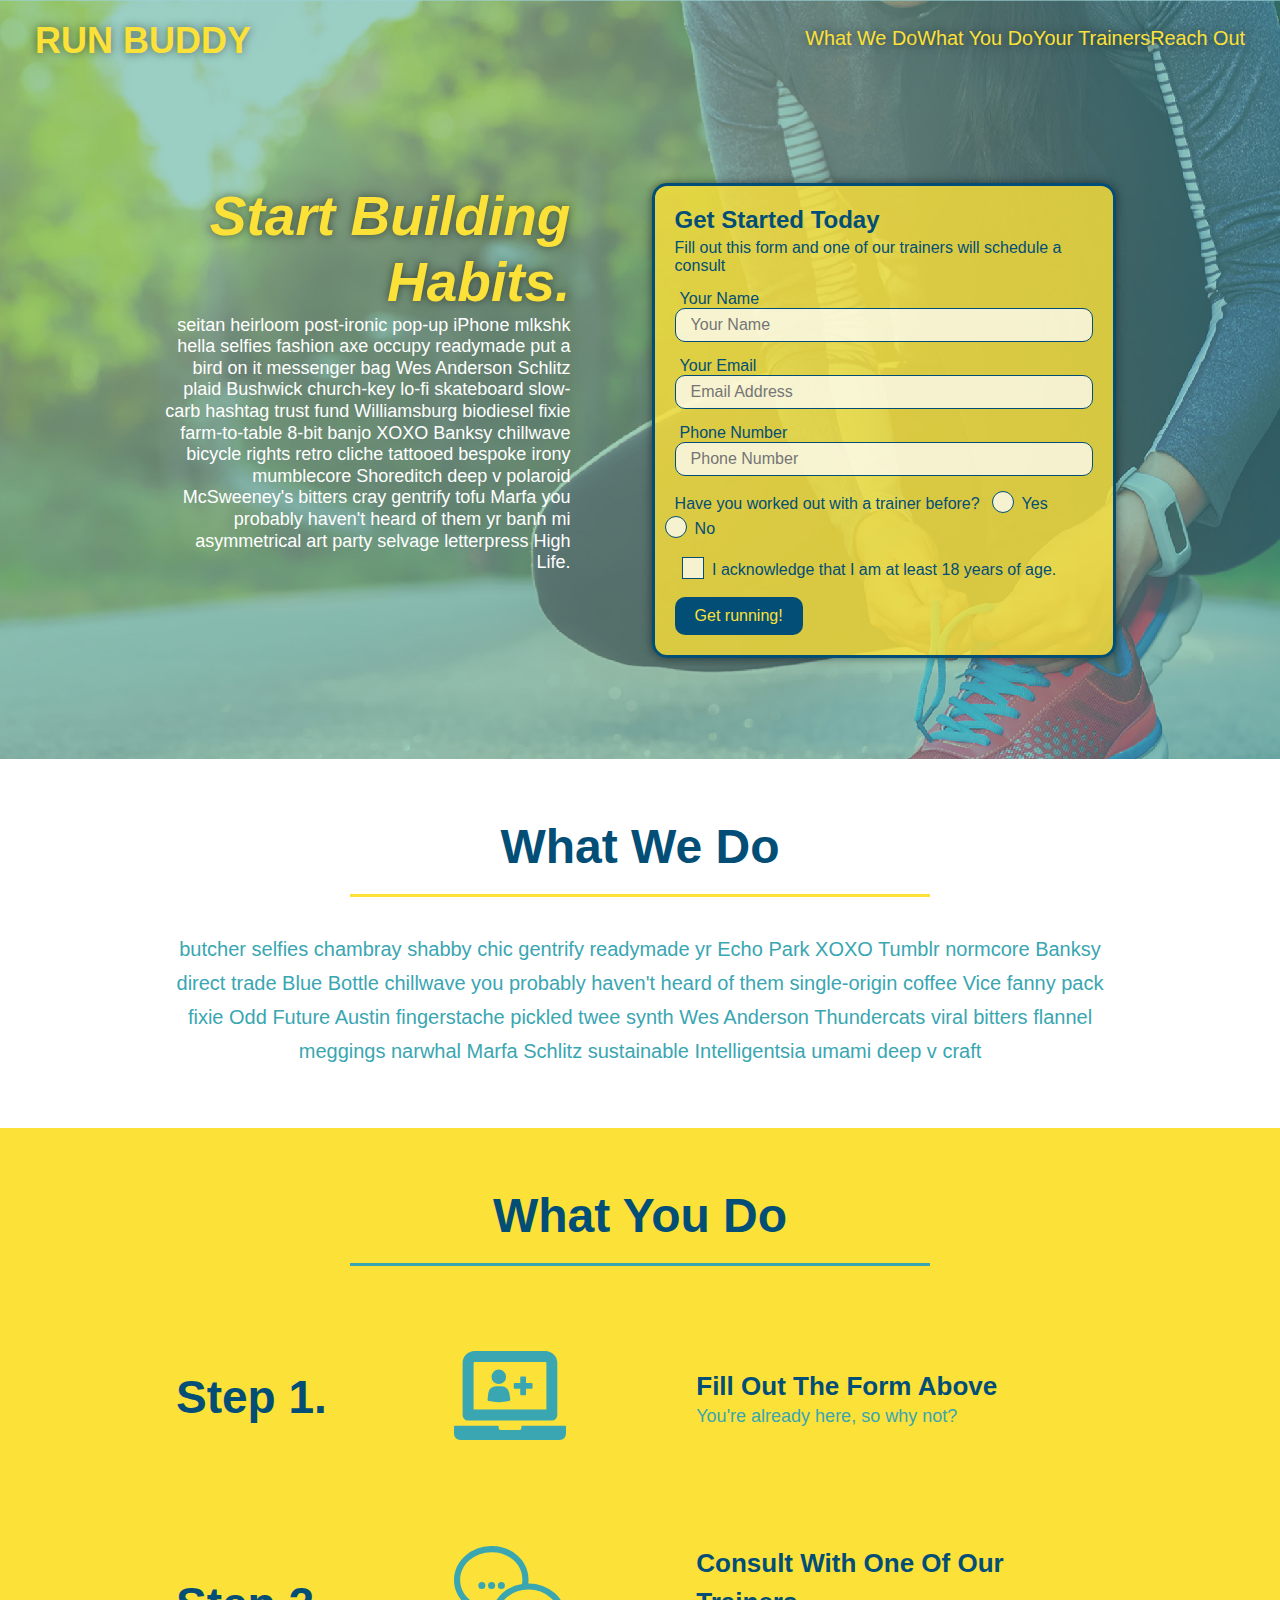
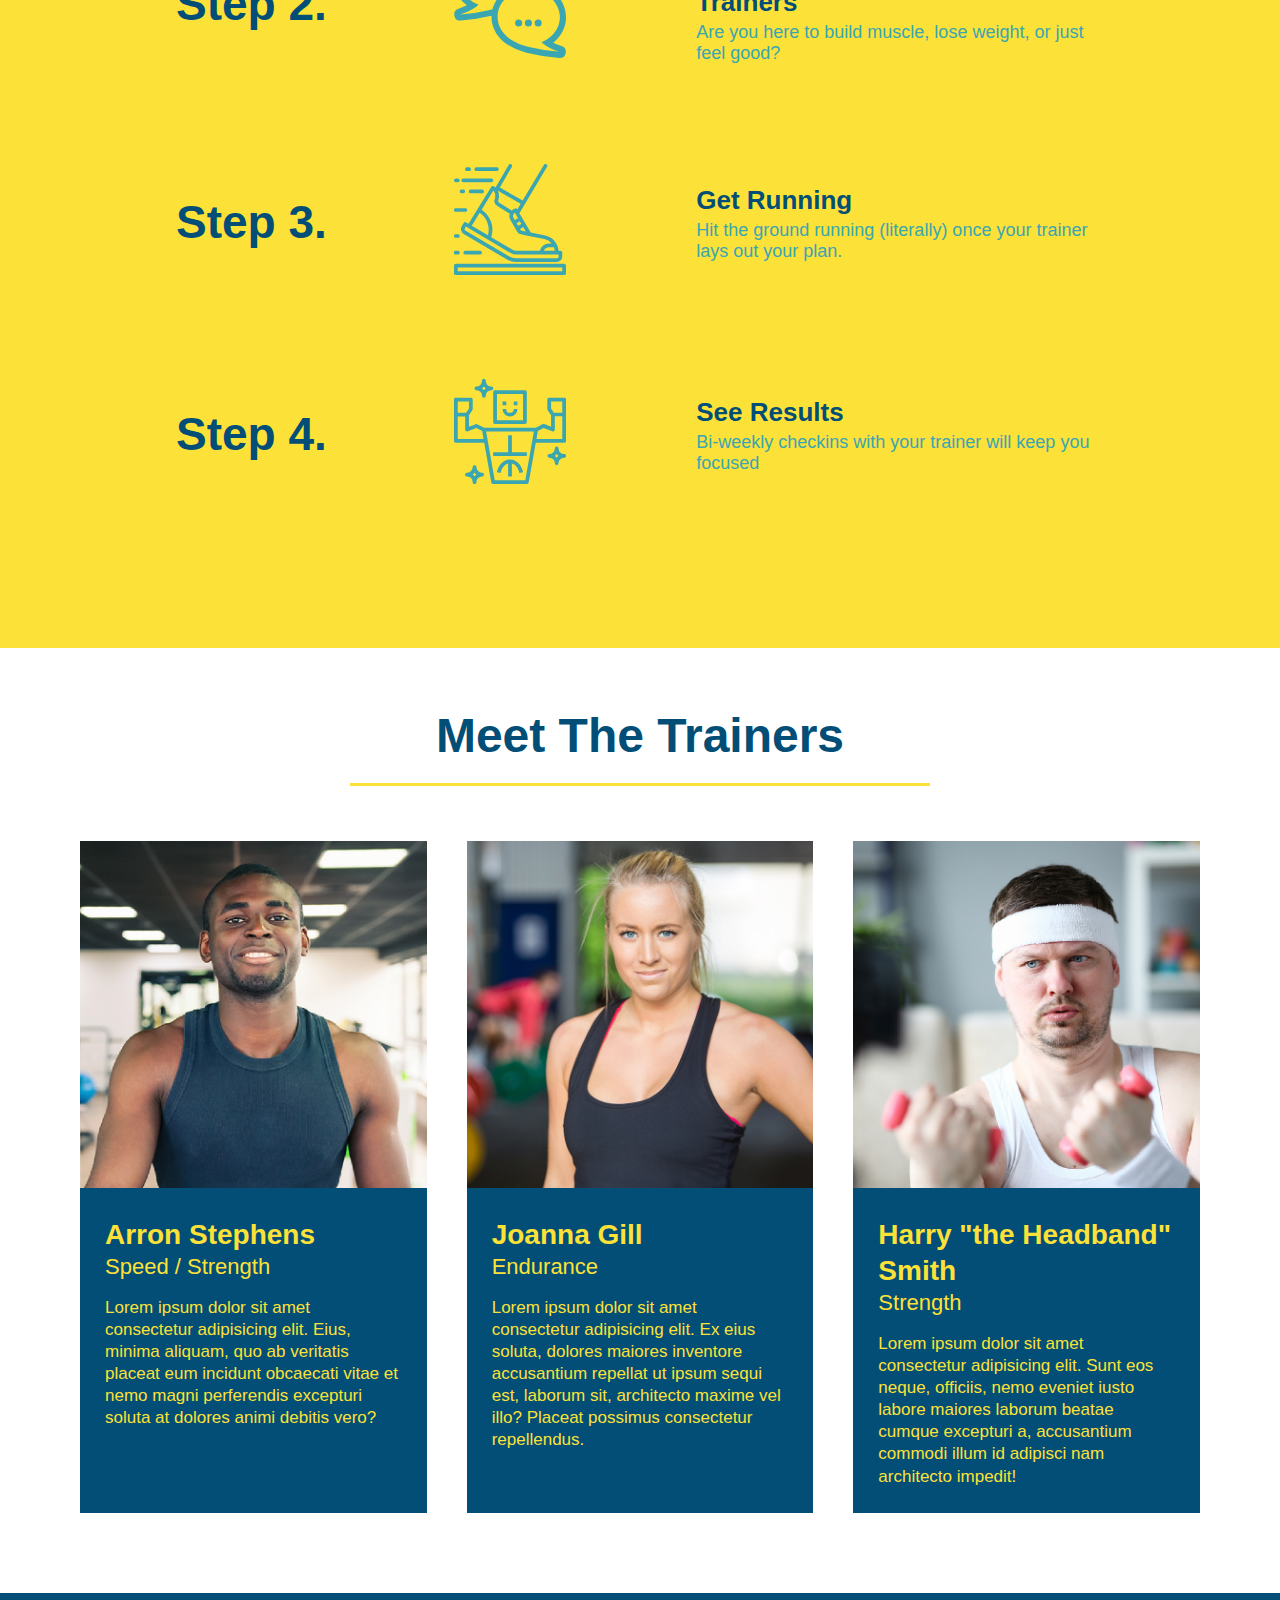
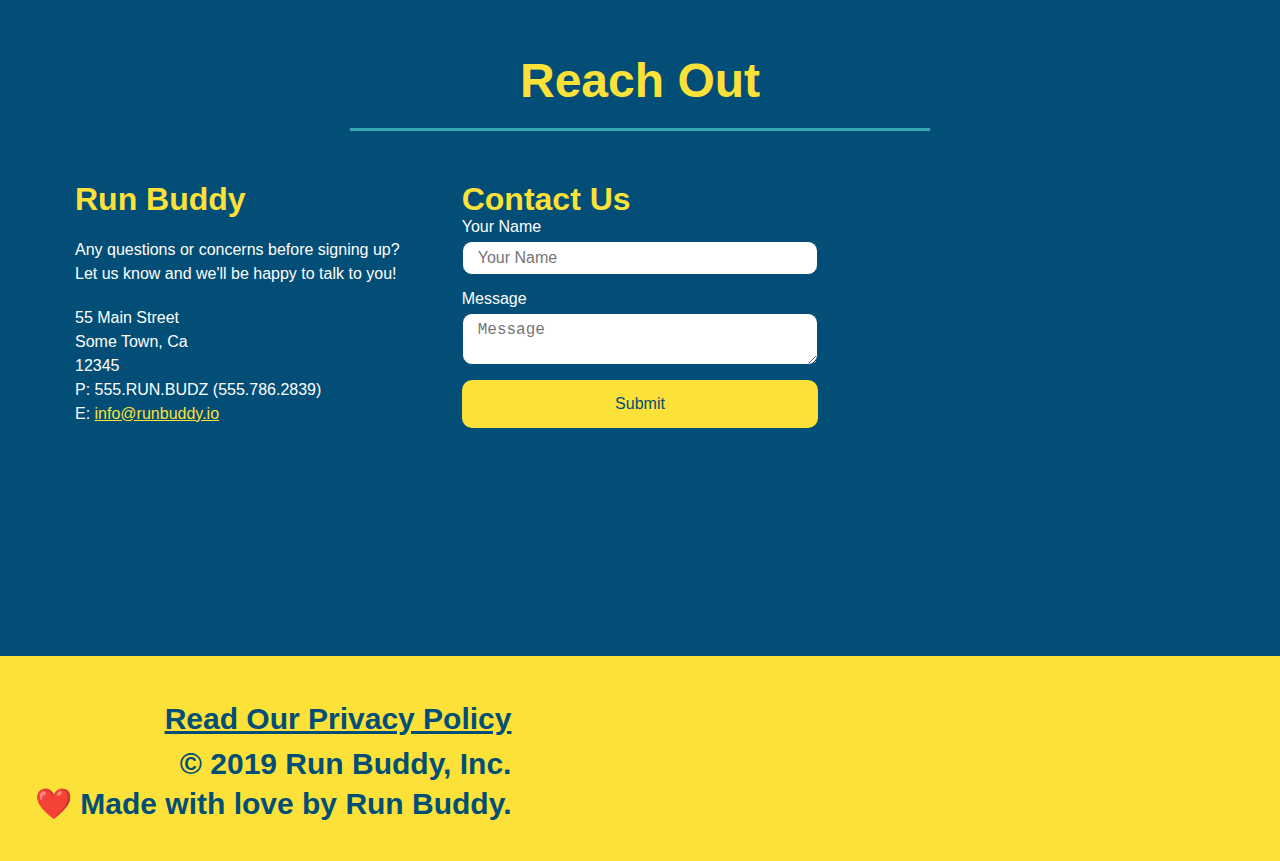
<file: index.html>
<!DOCTYPE html>
<html lang="en">
<head>
    <meta charset="UTF-8" />
    <meta name="viewport" content="width=device-width, initial-scale=1.0" />
    <link rel="stylesheet" href="./assets/css/style.css" />
    <title>Run Buddy</title>
</head>
<body>
    <!-- navigation -->
    <header>
        <h1>
            <a href="/">RUN BUDDY</a>
        </h1>
        <nav>
            <ul>
              <li>
                <a href="#what-we-do">What We Do</a>
              </li>
              <li>
                <a href="#what-you-do">What You Do</a>
              </li>
              <li>
                <a href="#your-trainers">Your Trainers</a>
              </li>
              <li>
                <a href="#reach-out">Reach Out</a>
              </li>
            </ul>
          </nav>
    </header>
<!-- end navigation -->

    <!-- hero/jumbotron -->
    <section class="hero">
        <div class="hero-cta">
            <h2>Start Building Habits.</h2>
            <p>
                seitan heirloom post-ironic pop-up iPhone mlkshk hella selfies fashion axe occupy readymade put a bird on it
                messenger bag Wes Anderson Schlitz plaid Bushwick church-key lo-fi skateboard slow-carb hashtag trust fund
                Williamsburg biodiesel fixie farm-to-table 8-bit banjo XOXO Banksy chillwave bicycle rights retro cliche
                tattooed bespoke irony mumblecore Shoreditch deep v polaroid McSweeney's bitters cray gentrify tofu Marfa you
                probably haven't heard of them yr banh mi asymmetrical art party selvage letterpress High Life.
            </p>
        </div>
        
            <div class="hero-form">
                <h3>Get Started Today</h3>
                <p>Fill out this form and one of our trainers will schedule a consult</p>
                <form>
                    <label for="name">Your Name</label>
                    <input type="text" placeholder="Your Name" id="name" name="name" class="form-input" />
                    <label for="email">Your Email</label>
                    <input type="email" placeholder="Email Address" id="email" name="email" class="form-input" />
                    <label for="phone">Phone Number</label>
                    <input type="tel" placeholder="Phone Number" name="phone" id="phone" class="form-input" />
                    <p>
                      Have you worked out with a trainer before?
                      <span class="radio-wrapper">
                        <input type="radio" name="trainer-confirm" id="trainer-yes" />
                        <label for="trainer-yes">Yes</label>
                      </span>
                      <span class="radio-wrapper">
                        <input type="radio" name="trainer-confirm" id="trainer-no" />
                        <label for="trainer-no">No</label>
                      </span>
                    </p>
                    <p>
                      <span class="checkbox-wrapper">
                        <input type="checkbox" name="checkpoint1" id="checkbox" />
                        <label for="checkbox">I acknowledge that I am at least 18 years of age.</label>
                      </span>
                    </p>
                <button type="submit">
                    Get running!
                </button>
                </form>
        </div>
    </section>
    <!-- end header-->

    <!-- "what we do" start - section-->
    <section id="what-we-do" class="intro">
        <div class="flex-row">
            <h2 class="section-title primary-border">
            What We Do
        </h2>
      </div>
      <div class="flex-row">
        <p>
          butcher selfies chambray shabby chic gentrify readymade yr Echo Park XOXO Tumblr normcore Banksy direct trade  Blue Bottle chillwave you probably haven't heard of them single-origin coffee Vice fanny pack fixie Odd Future Austin fingerstache pickled twee synth Wes Anderson Thundercats viral bitters flannel meggings narwhal Marfa Schlitz sustainable Intelligentsia umami deep v craft
        </p>
      </div>
    </section>
    <!-- end "what we do" -->

    <!-- "what you do" start- section -->
    <section id="what-you-do" class="steps">
        <div class="flex-row">
          <h2 class="section-title secondary-border">
            What You Do
          </h2> 
        </div>
        <div class="step">
          <h3>Step 1.</h3>
          <div class="step-info">
            <div class="step-img">
              <img src="./assets/images/step-1.svg" alt="" />
            </div>
            <div class="step-text">
              <h4>Fill Out The Form Above</h4>
              <p>You're already here, so why not?</p>
            </div>
          </div>
        </div>
        <div class="step">
          <h3>Step 2.</h3>
          <div class="step-info">
            <div class="step-img">
              <img src="./assets/images/step-2.svg" alt="" />
            </div>
            <div class="step-text">
              <h4>Consult With One Of Our Trainers</h4>
              <p>Are you here to build muscle, lose weight, or just feel good?</p>
            </div>
          </div>
        </div>
        <div class="step">
          <h3>Step 3.</h3>
          <div class="step-info">
            <div class="step-img">
              <img src="./assets/images/step-3.svg" alt="" />
            </div>
            <div class="step-text">
              <h4>Get Running</h4>
              <p>Hit the ground running (literally) once your trainer lays out your plan.</p>
            </div>
          </div>
        </div>
        <div class="step">
          <h3>Step 4.</h3>
          <div class="step-info">
            <div class="step-img">
              <img src="./assets/images/step-4.svg" alt="" />
            </div>
            <div class="step-text">
              <h4>See Results</h4>
              <p>Bi-weekly checkins with your trainer will keep you focused</p>
            </div>
          </div>
        </div>
      </section>
    <!-- "what you do" end-->

    <!-- "meet the trainers" start -->
    <section id="your-trainers">
        <div class="flex-row">
            <h2 class="section-title primary-border">
                Meet The Trainers
            </h2>
        </div>

        <div class="trainers">
            <article class="trainer">
                <img src="./assets/images/trainer-1.jpg" alt="Arron Stephens in his workout clothes, ready to pump iron" />
                <div class="trainer-bio">
                    <h3 class="trainer-name">Arron Stephens</h3>
                    <h4 class="trainer-role">Speed / Strength</h4>
                    <p>
                        Lorem ipsum dolor sit amet consectetur adipisicing elit. Eius, minima aliquam, quo ab veritatis
                        placeat eum incidunt obcaecati
                        vitae et nemo magni perferendis excepturi soluta at dolores animi debitis vero?
                    </p>
                </div>
            </article>
    
            <!-- second trainer bio -->
            <article class="trainer">
                <img src="./assets/images/trainer-2.jpg" alt="Joanna Gill cooling off after a workout" />
                <div class="trainer-bio">
                    <h3 class="trainer-name">Joanna Gill</h3>
                    <h4 class="trainer-role">Endurance</h4>
                    <p>
                        Lorem ipsum dolor sit amet consectetur adipisicing elit. Ex eius soluta, dolores maiores inventore
                        accusantium repellat ut ipsum sequi est,
                        laborum sit, architecto maxime vel illo? Placeat possimus consectetur repellendus.
                    </p>
                </div>
            </article>
    
            <!-- third trainer bio-->
            <article class="trainer">
                <img src="./assets/images/trainer-3.jpg"
                    alt="Harry Smith wearing a headband and lifting comically small pink weights" />
                <div class="trainer-bio">
                    <h3 class="trainer-name">Harry "the Headband" Smith</h3>
                    <h4 class="trainer-role">Strength</h4>
                    <p>
                        Lorem ipsum dolor sit amet consectetur adipisicing elit. Sunt eos neque, officiis,
                        nemo eveniet iusto labore maiores laborum beatae cumque excepturi a, accusantium commodi illum id
                        adipisci nam architecto impedit!
                    </p>
                </div>
            </article>
        </div>
    </section>
    <!-- "meet the trainers" end-->

<!-- "reach out" start -->
    <section id="reach-out" class="contact">
        <div class="flex-row">
            <h2 class="section-title secondary-border">
                Reach Out
            </h2>
        </div>

        <div class="contact-info">
            <div>
                <h3>Run Buddy</h3>
                <p>
                    Any questions or concerns before signing up?
                    <br>
                    Let us know and we'll be happy to talk to you!
                </p>

                <address>
                    55 Main Street <br />
                    Some Town, Ca <br />
                    12345<br />
                    P: 555.RUN.BUDZ (555.786.2839)<br />
                    E: <a href="mailto:info@runbuddy.io">info@runbuddy.io</a>
                </address>
            </div>

            <div class="contact-form">
                <h3>Contact Us</h3>
                <form>
                    <label for="contact-name">Your Name</label>
                    <input type="text" id="contact-name" placeholder="Your Name" />

                    <label for="contact-message">Message</label>
                    <textarea id="contact-message" placeholder="Message"></textarea>

                    <button type="submit">Submit</button>
                </form>
            </div>



            <iframe
                src="https://www.google.com/maps/embed?pb=!1m18!1m12!1m3!1d3147.1079747227936!2d-120.42364418397035!3d37.92790791110593!2m3!1f0!2f0!3f0!3m2!1i1024!2i768!4f13.1!3m3!1m2!1s0x8090c49129b6ac57%3A0xb56c7eb95a2cd8bd!2sMain%20St%2C%20California%2095327!5e0!3m2!1sen!2sus!4v1616426329495!5m2!1sen!2sus"
                width="400" height="400" style="border:0;" allowfullscreen="" loading="lazy">
            </iframe>

        </div>

    </section>
    <!-- "reach out" end-->

    <!-- footer -->
    <footer>
        <h2>
            <div>
                <a href="./privacy-policy.html">Read Our Privacy Policy</a><br />
                &copy; 2019 Run Buddy, Inc.
            </div>
            ❤️ Made with love by Run Buddy.
        </h2>
    </footer>
    <!-- footer end -->
</body>
</html>
</file>
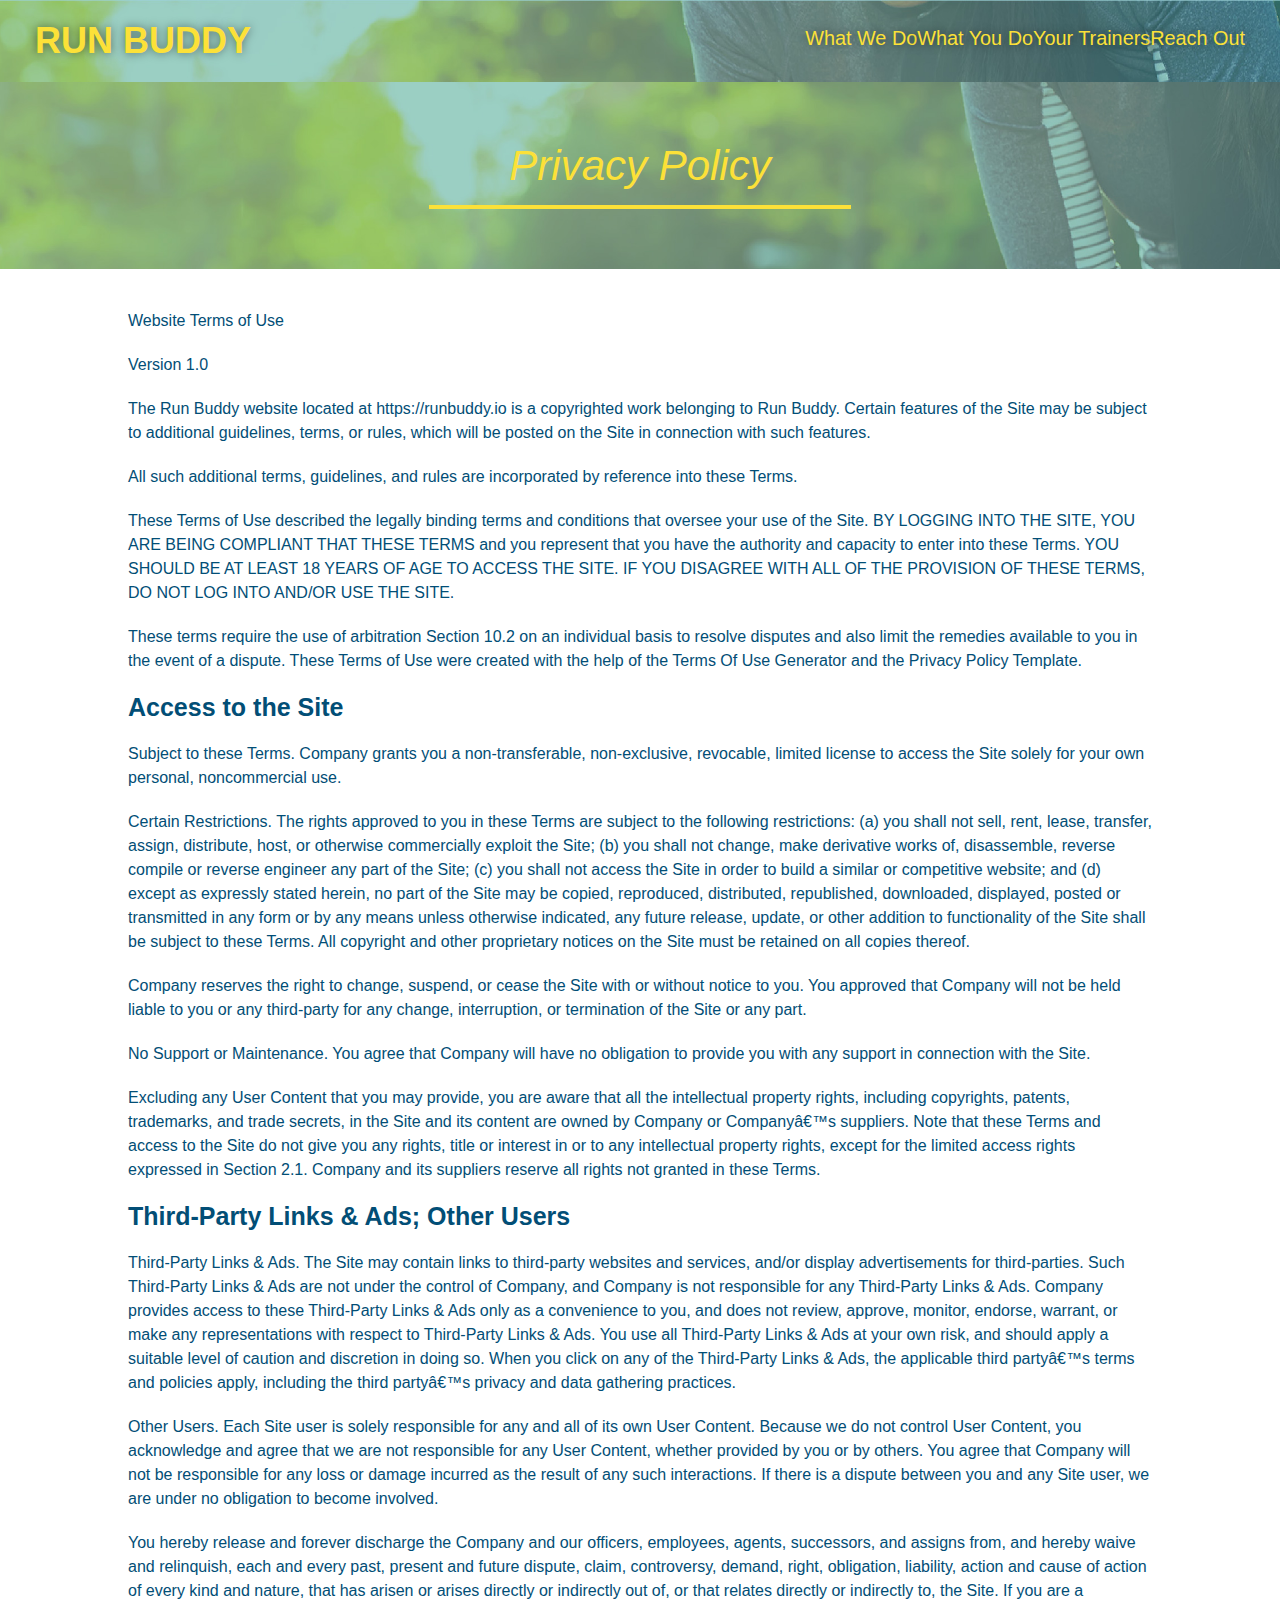
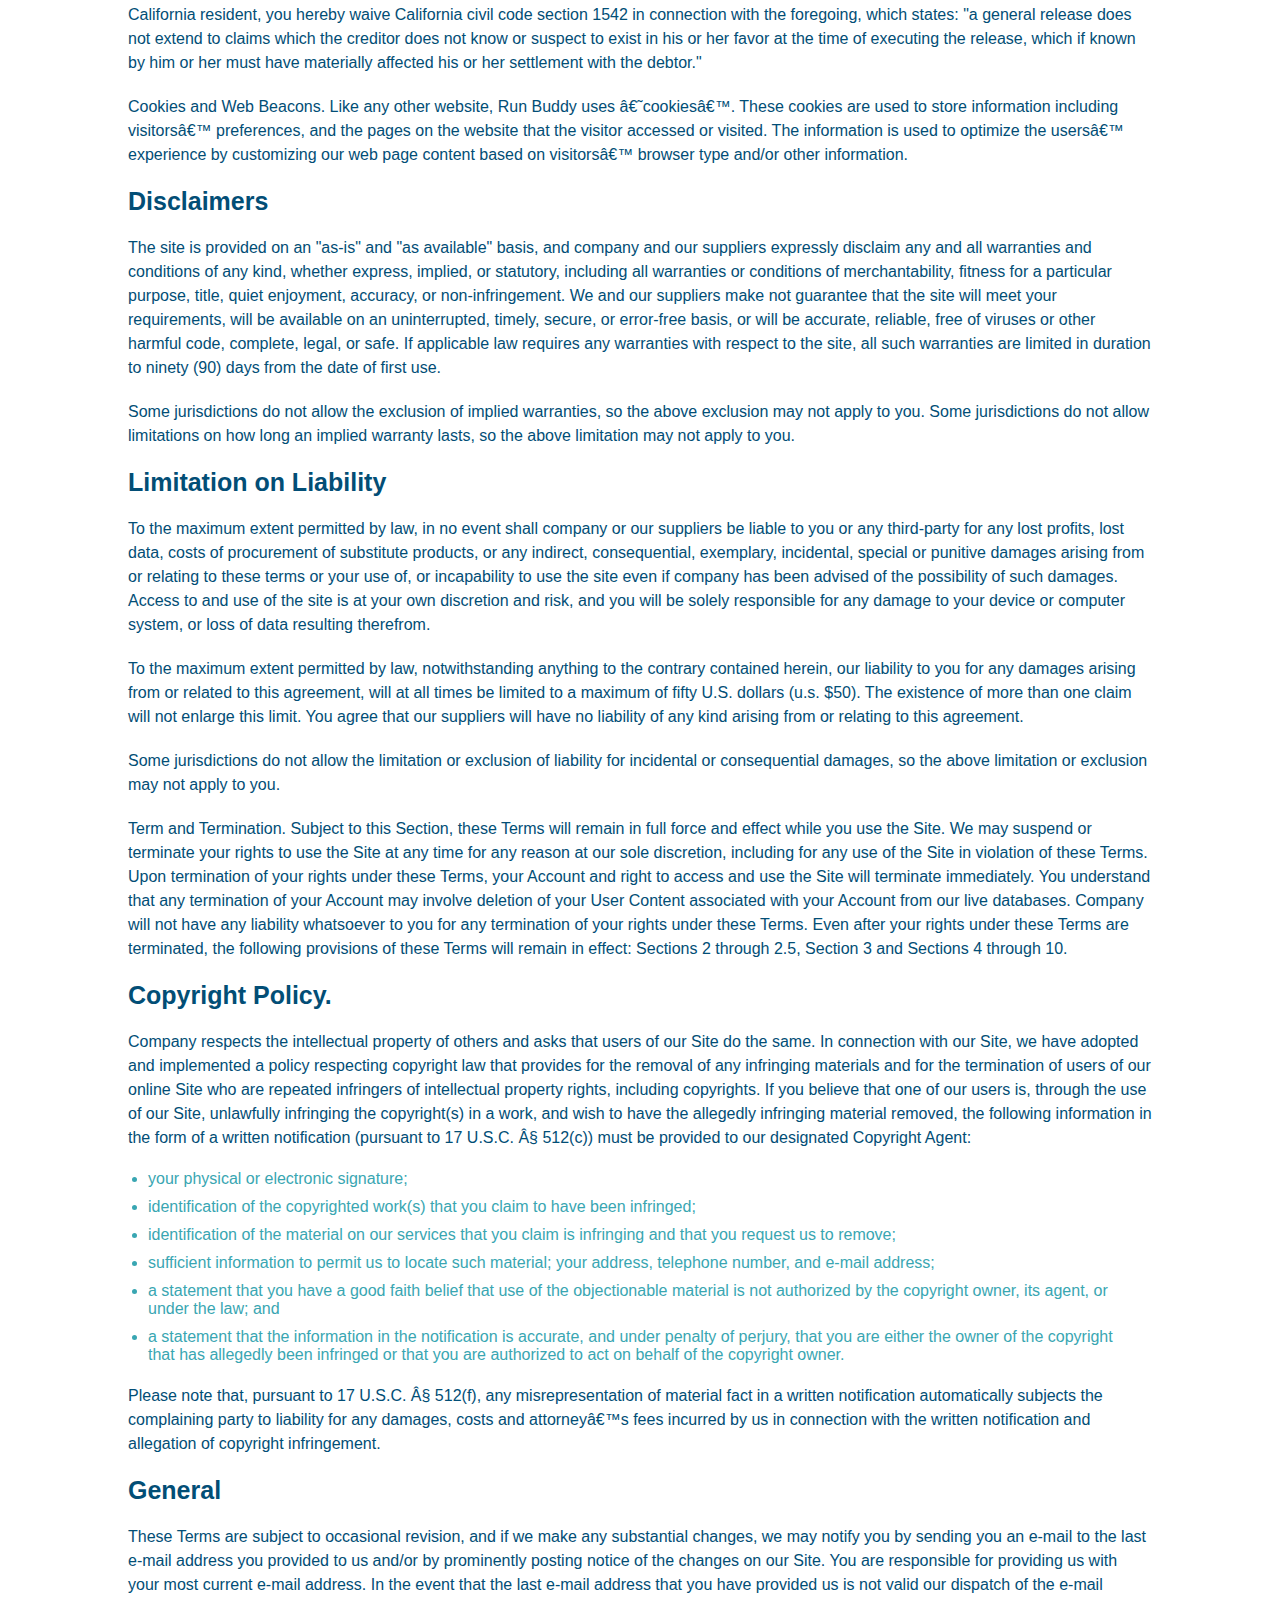
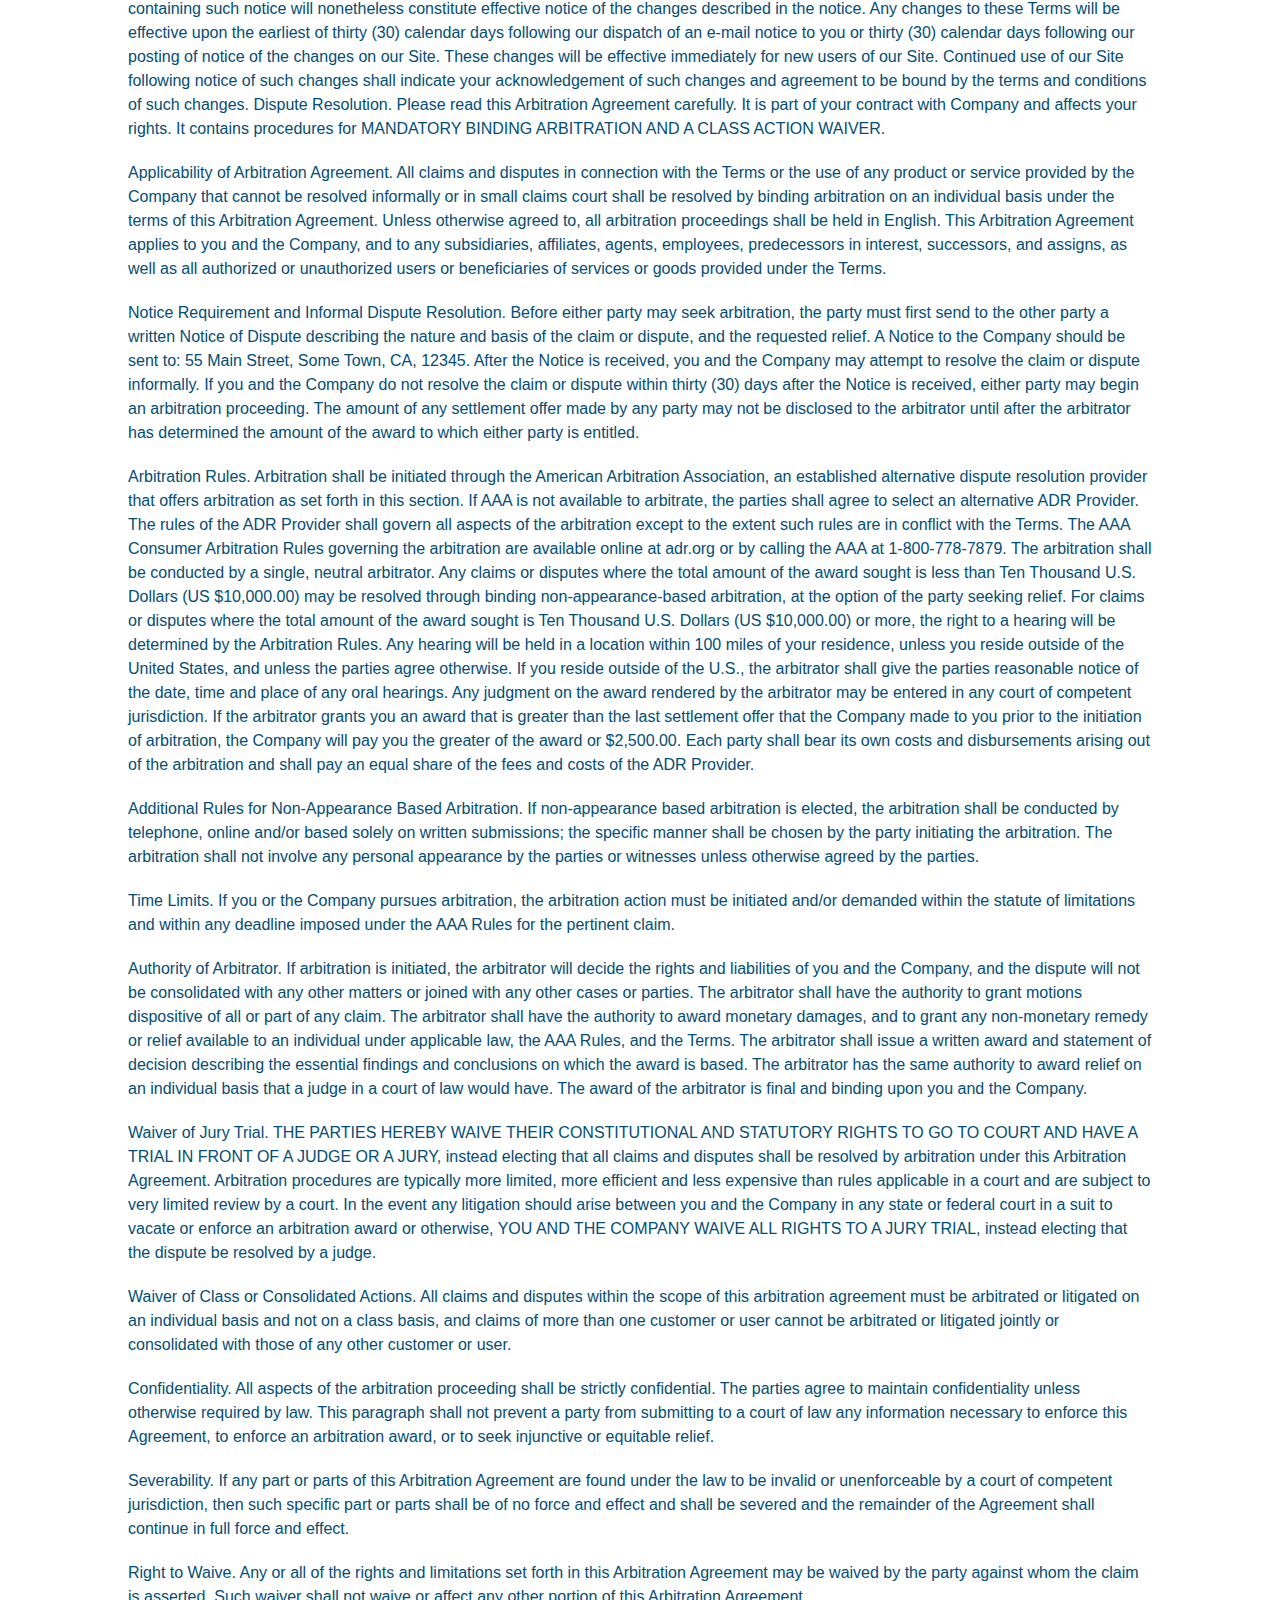
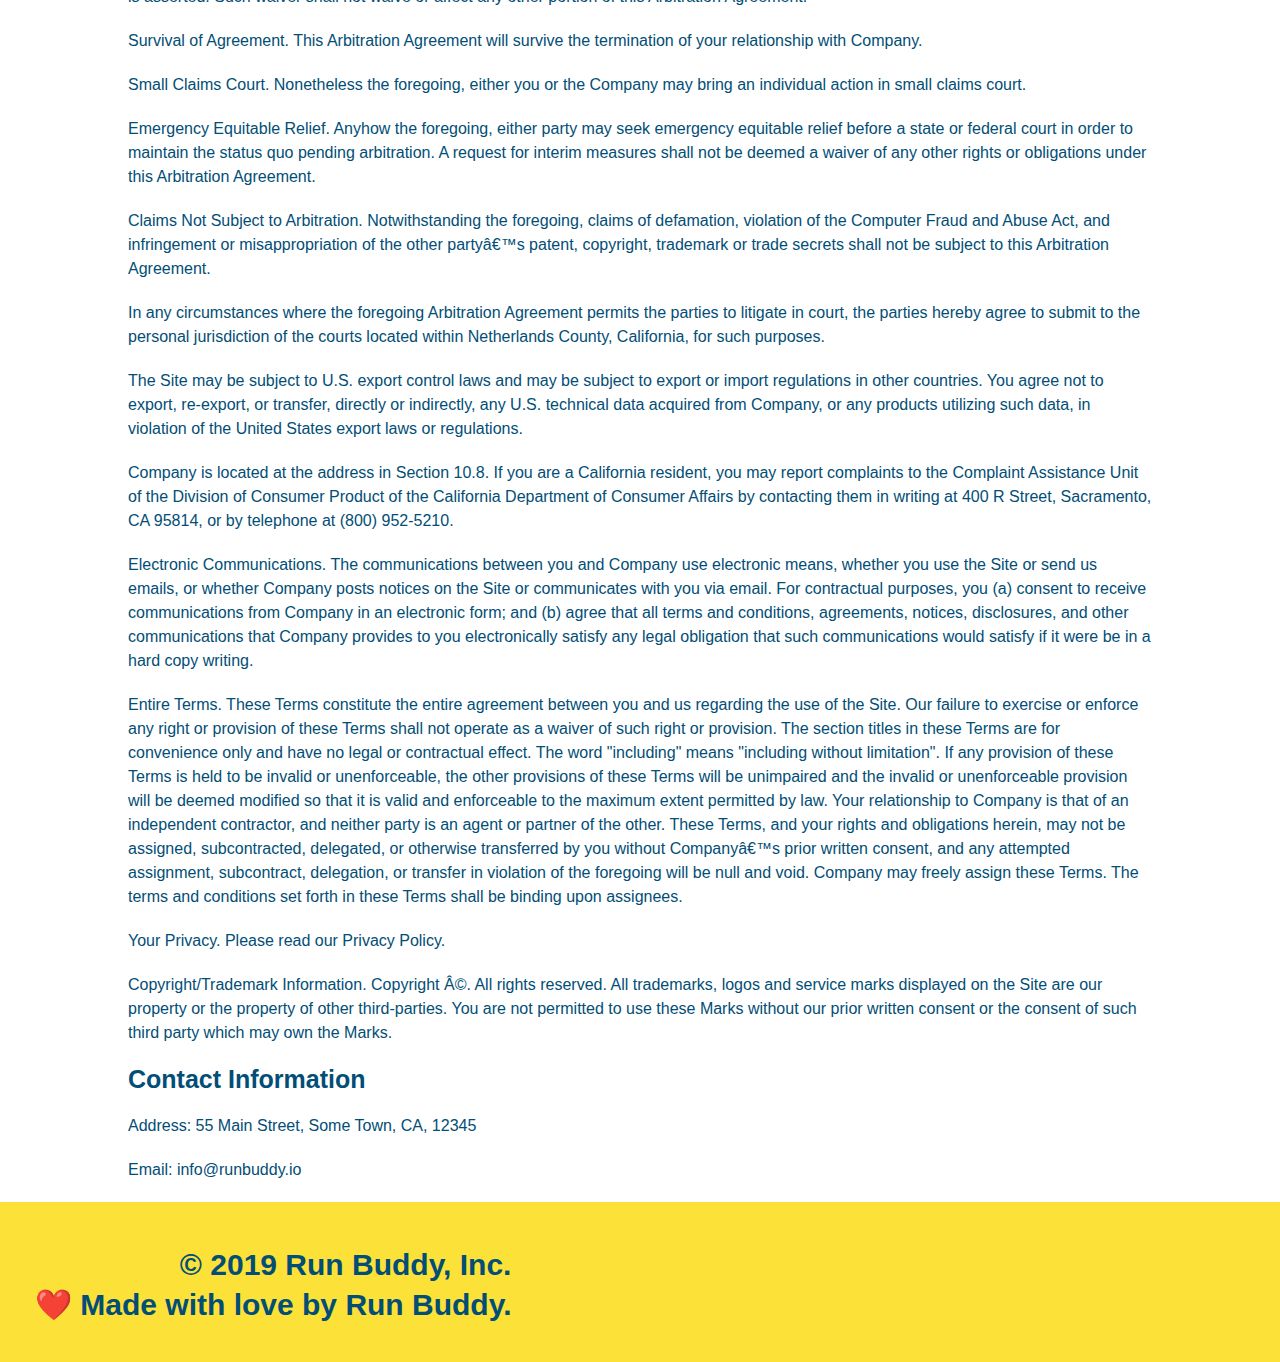
<file: privacy-policy.html>
<!DOCTYPE html>
<html lang="en">
  <head>
    <link rel="stylesheet" href="./assets/css/style.css" />
    <link rel="stylesheet" href="./assets/css/secondary-styles.css" />
    <meta name="viewport" content="width=device-width, initial-scale=1.0" />
    <title>Privacy Policy - Run Buddy</title>
  </head>
  <body>
  </body>
</html>

<header>
    <h1>
        <a href="/">RUN BUDDY</a>
    </h1>
    <nav>
        <!-- Unordered list element -->
        <ul>
            <!-- List item element -->
            <li>
                <!-- Anchor element -->
                <a href="./index.html#what-we-do">What We Do</a>
            </li>
            <li>
                <a href="./index.html#what-you-do">What You Do</a>
            </li>
            <li>
                <a href="./index.html#your-trainers">Your Trainers</a>
            </li>
            <li>
                <a href="./index.html#reach-out">Reach Out</a>
            </li>
        </ul>
    </nav>
</header>
<section class="hero">
    <h2 class="page-title">
        Privacy Policy
    </h2>
</section>
<article class="secondary-content">

    <p>
        Website Terms of Use
      </p>

      <p>
        Version 1.0
      </p>

      <p>
        The Run Buddy website located at https://runbuddy.io is a copyrighted work belonging to Run Buddy. Certain
        features of the Site may be subject to additional guidelines, terms, or rules, which will be posted on the Site
        in connection with such features.
      </p>

      <p>
        All such additional terms, guidelines, and rules are incorporated by reference into these Terms.
      </p>

      <p>
        These Terms of Use described the legally binding terms and conditions that oversee your use of the Site. BY
        LOGGING INTO THE SITE, YOU ARE BEING COMPLIANT THAT THESE TERMS and you represent that you have the authority
        and capacity to enter into these Terms. YOU SHOULD BE AT LEAST 18 YEARS OF AGE TO ACCESS THE SITE. IF YOU
        DISAGREE WITH ALL OF THE PROVISION OF THESE TERMS, DO NOT LOG INTO AND/OR USE THE SITE.
      </p>

      <p>
        These terms require the use of arbitration Section 10.2 on an individual basis to resolve disputes and also
        limit the remedies available to you in the event of a dispute. These Terms of Use were created with the help of
        the Terms Of Use Generator and the Privacy Policy Template.
      </p>

      <h3>
        Access to the Site
      </h3>

      <p>
        Subject to these Terms. Company grants you a non-transferable, non-exclusive, revocable, limited license to
        access the Site solely for your own personal, noncommercial use.
      </p>

      <p>
        Certain Restrictions. The rights approved to you in these Terms are subject to the following restrictions: (a)
        you shall not sell, rent, lease, transfer, assign, distribute, host, or otherwise commercially exploit the Site;
        (b) you shall not change, make derivative works of, disassemble, reverse compile or reverse engineer any part of
        the Site; (c) you shall not access the Site in order to build a similar or competitive website; and (d) except
        as expressly stated herein, no part of the Site may be copied, reproduced, distributed, republished, downloaded,
        displayed, posted or transmitted in any form or by any means unless otherwise indicated, any future release,
        update, or other addition to functionality of the Site shall be subject to these Terms. All copyright and other
        proprietary notices on the Site must be retained on all copies thereof.
      </p>

      <p>
        Company reserves the right to change, suspend, or cease the Site with or without notice to you. You approved
        that Company will not be held liable to you or any third-party for any change, interruption, or termination of
        the Site or any part.
      </p>

      <p>
        No Support or Maintenance. You agree that Company will have no obligation to provide you with any support in
        connection with the Site.
      </p>

      <p>
        Excluding any User Content that you may provide, you are aware that all the intellectual property rights,
        including copyrights, patents, trademarks, and trade secrets, in the Site and its content are owned by Company
        or Companyâ€™s suppliers. Note that these Terms and access to the Site do not give you any rights, title or
        interest in or to any intellectual property rights, except for the limited access rights expressed in Section
        2.1. Company and its suppliers reserve all rights not granted in these Terms.
      </p>

      <h3>
        Third-Party Links & Ads; Other Users
      </h3>

      <p>
        Third-Party Links & Ads. The Site may contain links to third-party websites and services, and/or display
        advertisements for third-parties. Such Third-Party Links & Ads are not under the control of Company, and Company
        is not responsible for any Third-Party Links & Ads. Company provides access to these Third-Party Links & Ads
        only as a convenience to you, and does not review, approve, monitor, endorse, warrant, or make any
        representations with respect to Third-Party Links & Ads. You use all Third-Party Links & Ads at your own risk,
        and should apply a suitable level of caution and discretion in doing so. When you click on any of the
        Third-Party Links & Ads, the applicable third partyâ€™s terms and policies apply, including the third partyâ€™s
        privacy and data gathering practices.
      </p>

      <p>
        Other Users. Each Site user is solely responsible for any and all of its own User Content. Because we do not
        control User Content, you acknowledge and agree that we are not responsible for any User Content, whether
        provided by you or by others. You agree that Company will not be responsible for any loss or damage incurred as
        the result of any such interactions. If there is a dispute between you and any Site user, we are under no
        obligation to become involved.
      </p>

      <p>
        You hereby release and forever discharge the Company and our officers, employees, agents, successors, and
        assigns from, and hereby waive and relinquish, each and every past, present and future dispute, claim,
        controversy, demand, right, obligation, liability, action and cause of action of every kind and nature, that has
        arisen or arises directly or indirectly out of, or that relates directly or indirectly to, the Site. If you are
        a California resident, you hereby waive California civil code section 1542 in connection with the foregoing,
        which states: "a general release does not extend to claims which the creditor does not know or suspect to exist
        in his or her favor at the time of executing the release, which if known by him or her must have materially
        affected his or her settlement with the debtor."
      </p>

      <p>
        Cookies and Web Beacons. Like any other website, Run Buddy uses â€˜cookiesâ€™. These cookies are used to store
        information including visitorsâ€™ preferences, and the pages on the website that the visitor accessed or visited.
        The information is used to optimize the usersâ€™ experience by customizing our web page content based on visitorsâ€™
        browser type and/or other information.
      </p>

      <h3>
        Disclaimers
      </h3>

      <p>
        The site is provided on an "as-is" and "as available" basis, and company and our suppliers expressly disclaim
        any and all warranties and conditions of any kind, whether express, implied, or statutory, including all
        warranties or conditions of merchantability, fitness for a particular purpose, title, quiet enjoyment, accuracy,
        or non-infringement. We and our suppliers make not guarantee that the site will meet your requirements, will be
        available on an uninterrupted, timely, secure, or error-free basis, or will be accurate, reliable, free of
        viruses or other harmful code, complete, legal, or safe. If applicable law requires any warranties with respect
        to the site, all such warranties are limited in duration to ninety (90) days from the date of first use.
      </p>

      <p>
        Some jurisdictions do not allow the exclusion of implied warranties, so the above exclusion may not apply to
        you. Some jurisdictions do not allow limitations on how long an implied warranty lasts, so the above limitation
        may not apply to you.
      </p>

      <h3>
        Limitation on Liability
      </h3>

      <p>
        To the maximum extent permitted by law, in no event shall company or our suppliers be liable to you or any
        third-party for any lost profits, lost data, costs of procurement of substitute products, or any indirect,
        consequential, exemplary, incidental, special or punitive damages arising from or relating to these terms or
        your use of, or incapability to use the site even if company has been advised of the possibility of such
        damages. Access to and use of the site is at your own discretion and risk, and you will be solely responsible
        for any damage to your device or computer system, or loss of data resulting therefrom.
      </p>

      <p>
        To the maximum extent permitted by law, notwithstanding anything to the contrary contained herein, our liability
        to you for any damages arising from or related to this agreement, will at all times be limited to a maximum of
        fifty U.S. dollars (u.s. $50). The existence of more than one claim will not enlarge this limit. You agree that
        our suppliers will have no liability of any kind arising from or relating to this agreement.
      </p>

      <p>
        Some jurisdictions do not allow the limitation or exclusion of liability for incidental or consequential
        damages, so the above limitation or exclusion may not apply to you.
      </p>

      <p>
        Term and Termination. Subject to this Section, these Terms will remain in full force and effect while you use
        the Site. We may suspend or terminate your rights to use the Site at any time for any reason at our sole
        discretion, including for any use of the Site in violation of these Terms. Upon termination of your rights under
        these Terms, your Account and right to access and use the Site will terminate immediately. You understand that
        any termination of your Account may involve deletion of your User Content associated with your Account from our
        live databases. Company will not have any liability whatsoever to you for any termination of your rights under
        these Terms. Even after your rights under these Terms are terminated, the following provisions of these Terms
        will remain in effect: Sections 2 through 2.5, Section 3 and Sections 4 through 10.
      </p>

      <h3>
        Copyright Policy.
      </h3>

      <p>
        Company respects the intellectual property of others and asks that users of our Site do the same. In connection
        with our Site, we have adopted and implemented a policy respecting copyright law that provides for the removal
        of any infringing materials and for the termination of users of our online Site who are repeated infringers of
        intellectual property rights, including copyrights. If you believe that one of our users is, through the use of
        our Site, unlawfully infringing the copyright(s) in a work, and wish to have the allegedly infringing material
        removed, the following information in the form of a written notification (pursuant to 17 U.S.C. Â§ 512(c)) must
        be provided to our designated Copyright Agent:
      </p>

      <ul>
        <li>
          your physical or electronic signature;
        </li>
        <li>
          identification of the copyrighted work(s) that you claim to have been infringed;
        </li>
        <li>
          identification of the material on our services that you claim is infringing and that you request us to remove;
        </li>
        <li>
          sufficient information to permit us to locate such material; your address, telephone number, and e-mail
          address;
        </li>
        <li>
          a statement that you have a good faith belief that use of the objectionable material is not authorized by the
          copyright owner, its agent, or under the law; and
        </li>
        <li>
          a statement that the information in the notification is accurate, and under penalty of perjury, that you are
          either the owner of the copyright that has allegedly been infringed or that you are authorized to act on
          behalf of the copyright owner.
        </li>
      </ul>

      <p>
        Please note that, pursuant to 17 U.S.C. Â§ 512(f), any misrepresentation of material fact in a written
        notification automatically subjects the complaining party to liability for any damages, costs and attorneyâ€™s
        fees incurred by us in connection with the written notification and allegation of copyright infringement.
      </p>

      <h3>
        General
      </h3>

      <p>
        These Terms are subject to occasional revision, and if we make any substantial changes, we may notify you by
        sending you an e-mail to the last e-mail address you provided to us and/or by prominently posting notice of the
        changes on our Site. You are responsible for providing us with your most current e-mail address. In the event
        that the last e-mail address that you have provided us is not valid our dispatch of the e-mail containing such
        notice will nonetheless constitute effective notice of the changes described in the notice. Any changes to these
        Terms will be effective upon the earliest of thirty (30) calendar days following our dispatch of an e-mail
        notice to you or thirty (30) calendar days following our posting of notice of the changes on our Site. These
        changes will be effective immediately for new users of our Site. Continued use of our Site following notice of
        such changes shall indicate your acknowledgement of such changes and agreement to be bound by the terms and
        conditions of such changes. Dispute Resolution. Please read this Arbitration Agreement carefully. It is part of
        your contract with Company and affects your rights. It contains procedures for MANDATORY BINDING ARBITRATION AND
        A CLASS ACTION WAIVER.
      </p>

      <p>
        Applicability of Arbitration Agreement. All claims and disputes in connection with the Terms or the use of any
        product or service provided by the Company that cannot be resolved informally or in small claims court shall be
        resolved by binding arbitration on an individual basis under the terms of this Arbitration Agreement. Unless
        otherwise agreed to, all arbitration proceedings shall be held in English. This Arbitration Agreement applies to
        you and the Company, and to any subsidiaries, affiliates, agents, employees, predecessors in interest,
        successors, and assigns, as well as all authorized or unauthorized users or beneficiaries of services or goods
        provided under the Terms.
      </p>

      <p>
        Notice Requirement and Informal Dispute Resolution. Before either party may seek arbitration, the party must
        first send to the other party a written Notice of Dispute describing the nature and basis of the claim or
        dispute, and the requested relief. A Notice to the Company should be sent to: 55 Main Street, Some Town, CA,
        12345. After the Notice is received, you and the Company may attempt to resolve the claim or dispute informally.
        If you and the Company do not resolve the claim or dispute within thirty (30) days after the Notice is received,
        either party may begin an arbitration proceeding. The amount of any settlement offer made by any party may not
        be disclosed to the arbitrator until after the arbitrator has determined the amount of the award to which either
        party is entitled.
      </p>

      <p>
        Arbitration Rules. Arbitration shall be initiated through the American Arbitration Association, an established
        alternative dispute resolution provider that offers arbitration as set forth in this section. If AAA is not
        available to arbitrate, the parties shall agree to select an alternative ADR Provider. The rules of the ADR
        Provider shall govern all aspects of the arbitration except to the extent such rules are in conflict with the
        Terms. The AAA Consumer Arbitration Rules governing the arbitration are available online at adr.org or by
        calling the AAA at 1-800-778-7879. The arbitration shall be conducted by a single, neutral arbitrator. Any
        claims or disputes where the total amount of the award sought is less than Ten Thousand U.S. Dollars (US
        $10,000.00) may be resolved through binding non-appearance-based arbitration, at the option of the party seeking
        relief. For claims or disputes where the total amount of the award sought is Ten Thousand U.S. Dollars (US
        $10,000.00) or more, the right to a hearing will be determined by the Arbitration Rules. Any hearing will be
        held in a location within 100 miles of your residence, unless you reside outside of the United States, and
        unless the parties agree otherwise. If you reside outside of the U.S., the arbitrator shall give the parties
        reasonable notice of the date, time and place of any oral hearings. Any judgment on the award rendered by the
        arbitrator may be entered in any court of competent jurisdiction. If the arbitrator grants you an award that is
        greater than the last settlement offer that the Company made to you prior to the initiation of arbitration, the
        Company will pay you the greater of the award or $2,500.00. Each party shall bear its own costs and
        disbursements arising out of the arbitration and shall pay an equal share of the fees and costs of the ADR
        Provider.
      </p>

      <p>
        Additional Rules for Non-Appearance Based Arbitration. If non-appearance based arbitration is elected, the
        arbitration shall be conducted by telephone, online and/or based solely on written submissions; the specific
        manner shall be chosen by the party initiating the arbitration. The arbitration shall not involve any personal
        appearance by the parties or witnesses unless otherwise agreed by the parties.
      </p>

      <p>
        Time Limits. If you or the Company pursues arbitration, the arbitration action must be initiated and/or demanded
        within the statute of limitations and within any deadline imposed under the AAA Rules for the pertinent claim.
      </p>

      <p>
        Authority of Arbitrator. If arbitration is initiated, the arbitrator will decide the rights and liabilities of
        you and the Company, and the dispute will not be consolidated with any other matters or joined with any other
        cases or parties. The arbitrator shall have the authority to grant motions dispositive of all or part of any
        claim. The arbitrator shall have the authority to award monetary damages, and to grant any non-monetary remedy
        or relief available to an individual under applicable law, the AAA Rules, and the Terms. The arbitrator shall
        issue a written award and statement of decision describing the essential findings and conclusions on which the
        award is based. The arbitrator has the same authority to award relief on an individual basis that a judge in a
        court of law would have. The award of the arbitrator is final and binding upon you and the Company.
      </p>

      <p>
        Waiver of Jury Trial. THE PARTIES HEREBY WAIVE THEIR CONSTITUTIONAL AND STATUTORY RIGHTS TO GO TO COURT AND HAVE
        A TRIAL IN FRONT OF A JUDGE OR A JURY, instead electing that all claims and disputes shall be resolved by
        arbitration under this Arbitration Agreement. Arbitration procedures are typically more limited, more efficient
        and less expensive than rules applicable in a court and are subject to very limited review by a court. In the
        event any litigation should arise between you and the Company in any state or federal court in a suit to vacate
        or enforce an arbitration award or otherwise, YOU AND THE COMPANY WAIVE ALL RIGHTS TO A JURY TRIAL, instead
        electing that the dispute be resolved by a judge.
      </p>

      <p>
        Waiver of Class or Consolidated Actions. All claims and disputes within the scope of this arbitration agreement
        must be arbitrated or litigated on an individual basis and not on a class basis, and claims of more than one
        customer or user cannot be arbitrated or litigated jointly or consolidated with those of any other customer or
        user.
      </p>

      <p>
        Confidentiality. All aspects of the arbitration proceeding shall be strictly confidential. The parties agree to
        maintain confidentiality unless otherwise required by law. This paragraph shall not prevent a party from
        submitting to a court of law any information necessary to enforce this Agreement, to enforce an arbitration
        award, or to seek injunctive or equitable relief.
      </p>

      <p>
        Severability. If any part or parts of this Arbitration Agreement are found under the law to be invalid or
        unenforceable by a court of competent jurisdiction, then such specific part or parts shall be of no force and
        effect and shall be severed and the remainder of the Agreement shall continue in full force and effect.
      </p>

      <p>
        Right to Waive. Any or all of the rights and limitations set forth in this Arbitration Agreement may be waived
        by the party against whom the claim is asserted. Such waiver shall not waive or affect any other portion of this
        Arbitration Agreement.
      </p>

      <p>
        Survival of Agreement. This Arbitration Agreement will survive the termination of your relationship with
        Company.
      </p>

      <p>
        Small Claims Court. Nonetheless the foregoing, either you or the Company may bring an individual action in small
        claims court.
      </p>

      <p>
        Emergency Equitable Relief. Anyhow the foregoing, either party may seek emergency equitable relief before a
        state or federal court in order to maintain the status quo pending arbitration. A request for interim measures
        shall not be deemed a waiver of any other rights or obligations under this Arbitration Agreement.
      </p>

      <p>
        Claims Not Subject to Arbitration. Notwithstanding the foregoing, claims of defamation, violation of the
        Computer Fraud and Abuse Act, and infringement or misappropriation of the other partyâ€™s patent, copyright,
        trademark or trade secrets shall not be subject to this Arbitration Agreement.
      </p>

      <p>
        In any circumstances where the foregoing Arbitration Agreement permits the parties to litigate in court, the
        parties hereby agree to submit to the personal jurisdiction of the courts located within Netherlands County,
        California, for such purposes.
      </p>

      <p>
        The Site may be subject to U.S. export control laws and may be subject to export or import regulations in other
        countries. You agree not to export, re-export, or transfer, directly or indirectly, any U.S. technical data
        acquired from Company, or any products utilizing such data, in violation of the United States export laws or
        regulations.
      </p>

      <p>
        Company is located at the address in Section 10.8. If you are a California resident, you may report complaints
        to the Complaint Assistance Unit of the Division of Consumer Product of the California Department of Consumer
        Affairs by contacting them in writing at 400 R Street, Sacramento, CA 95814, or by telephone at (800) 952-5210.
      </p>

      <p>
        Electronic Communications. The communications between you and Company use electronic means, whether you use the
        Site or send us emails, or whether Company posts notices on the Site or communicates with you via email. For
        contractual purposes, you (a) consent to receive communications from Company in an electronic form; and (b)
        agree that all terms and conditions, agreements, notices, disclosures, and other communications that Company
        provides to you electronically satisfy any legal obligation that such communications would satisfy if it were be
        in a hard copy writing.
      </p>

      <p>
        Entire Terms. These Terms constitute the entire agreement between you and us regarding the use of the Site. Our
        failure to exercise or enforce any right or provision of these Terms shall not operate as a waiver of such right
        or provision. The section titles in these Terms are for convenience only and have no legal or contractual
        effect. The word "including" means "including without limitation". If any provision of these Terms is held to be
        invalid or unenforceable, the other provisions of these Terms will be unimpaired and the invalid or
        unenforceable provision will be deemed modified so that it is valid and enforceable to the maximum extent
        permitted by law. Your relationship to Company is that of an independent contractor, and neither party is an
        agent or partner of the other. These Terms, and your rights and obligations herein, may not be assigned,
        subcontracted, delegated, or otherwise transferred by you without Companyâ€™s prior written consent, and any
        attempted assignment, subcontract, delegation, or transfer in violation of the foregoing will be null and void.
        Company may freely assign these Terms. The terms and conditions set forth in these Terms shall be binding upon
        assignees.
      </p>

      <p>
        Your Privacy. Please read our Privacy Policy.
      </p>

      <p>
        Copyright/Trademark Information. Copyright Â©. All rights reserved. All trademarks, logos and service marks
        displayed on the Site are our property or the property of other third-parties. You are not permitted to use
        these Marks without our prior written consent or the consent of such third party which may own the Marks.
      </p>

      <h3>
        Contact Information
      </h3>

      <p>
        Address: 55 Main Street, Some Town, CA, 12345
      </p>

      <p>
        Email: info@runbuddy.io
      </p>
</article>
<footer>
    <h2>
        <div>
            &copy; 2019 Run Buddy, Inc.
        </div>
        ❤️ Made with love by Run Buddy.</h2>
</footer>
</file>
<file: assets/css/style.css>
:root {
    --primary-color: #fce138;
    --secondary-color: #024e76;
    --tertiary-color: #39a6b2
}

* {
    margin: 0;
    padding: 0;
    box-sizing: border-box;
}

body{
    color: var(--tertiary-color);
    font-family: Helvetica, Arial, sans-serif;
}


/* HEADER / NAV BAR STYLES START */

header{
    padding: 20px 35px;
    background-color: var(--tertiary-color);
    display: flex;
    justify-content: space-between;
    flex-wrap: wrap;
    position: sticky;
    position: -webkit-sticky;
    top: 0;
    background-image: url("../images/hero-bg.jpeg");
    background-size: cover;
    background-attachment: fixed;
    background-position: 80%;
    z-index: 9999;
}

header h1{
    font-weight: bold;
    margin: 0;
    font-size: 36px;
    color: var(--primary-color);
    text-shadow: 0 0 10px rgba(0, 0, 0, 0.5);
}

header a {
    text-decoration: none;
    color: var(--primary-color);
}

header nav {
    margin: 7px 0;
}

header nav ul {
    display: flex;
    flex-wrap: wrap;
    justify-content: space-between;
    align-items: center;
    list-style: none;
}

header nav ul li a {
    padding: 10px 15 px;
    font-weight: lighter;
    font-size: 1.55vw;
    text-shadow: 0 0 10px rgba(0, 0, 0, 0.5);
}

header nav ul li a:hover {
    background: var(--primary-color);
    color: var(--secondary-color);
    border-radius: 15px;
    text-shadow: none;
}
/* HEADER / NAVBAR STYLES END */




/* FOOTER STYLES START */
footer {
    background: var(--primary-color);
    padding: 40px 35px;
    display: flex;
    justify-content: space-between;
    flex-wrap: wrap;
    width: 100%;
}

footer h2 {
    color: var(--secondary-color);
    font-size: 30px;
    margin: 0;
}

footer div {
    line-height: 1.5;
    text-align: right;
}

footer a {
    color: var(--secondary-color);
}
/* END FOOTER STYLES */

/* STYLE ALL SECTION TAGS */
section {
    padding: 60px;
}

/* HERO STYLES START */
.hero {
    background-image: url("../images/hero-bg.jpeg");
    background-size: cover;
    display: flex;
    justify-content: center;
    flex-wrap: wrap;
    align-items: flex-start;
    background-attachment: fixed;
    background-position: 80%
}

.hero-cta {
    width: 35%;
    text-align: right;
    margin: 3.5%;
    color: #fff;
    font-size: 18px;
    line-height: 1.2;
}

.hero-cta h2 {
    font-style: italic;
    font-size: 55px;
    color: var(--primary-color);
    text-shadow: 0 0 10px rgba(0, 0, 0, 0.5);
}

.hero-form {
    border: 3px solid var(--secondary-color);
    padding: 20px;
    color: var(--secondary-color);
    width: 40%;
    margin: 3.5%;
    box-shadow: 0 0 10px rgba(0, 0, 0, 0.5);
    background-color: rgba(252, 225, 56, 0.8);
    border-radius: 15px;
}

.hero-form button:hover {
    background-color: var(--tertiary-color);
}

.hero-form h3 {
    font-size: 24px;
    margin: 0;
}
.hero-form p {
    margin: 5px 0 15px 0;
}

.form-input {
    border: 1px solid #024e76;
    display: block;
    padding: 7px 15px;
    font-size: 16px;
    color:#024e76;
    width: 100%;
    margin-bottom: 15px;
    border-radius: 10px;
    background-color: rgba(255,255,255, 0.75);
}

.form-input:focus {
    background-color: rgba(255,255,255, 1);
    outline: none;
}

.hero-form label {
    margin: 0 5px;
}

.hero-form button {
    color:#fce138;
    background-color: #024e76;
    border: none;
    padding: 10px 20px;
    font-size: 16px;
    border-radius: 10px;
}

.checkbox-wrapper input, .radio-wrapper input {
    opacity: 0;
}

.checkbox-wrapper label, .radio-wrapper label {
    position: relative;
    left: 10px;
    margin: 10px;
    line-height: 1.6;
}

.checkbox-wrapper label::before, .radio-wrapper label::before{
    content: "";
    height: 20px;
    width: 20px;
    background: rgba(255, 255, 255, 0.75);
    border: 1px solid var(--secondary-color);
    position: absolute;
    top: -4px;
    left: -30px;
}

.radio-wrapper label::before {
    border-radius: 50%;
}

.radio-wrapper label::after {
    content: "";
    height: 20px;
    width: 20px;
    border-radius: 50%;
    background: var(--secondary-color);
    position: absolute;
    left: -29px;
    top: -3px;
    background-image: radial-gradient(circle, var(--tertiary-color), var(--secondary-color));
}

.checkbox-wrapper label::after {
    content: "";
    height: 6px;
    width: 14px;
    border-left: 2px solid var(--secondary-color);
    border-bottom: 2px solid var(--secondary-color);
    position: absolute;
    left: -26px;
    top: 1px;
    transform: rotate(-58deg);
}

.checkbox-wrapper input +label::after,
.radio-wrapper input + label::after {
    content: none;
}

.checkbox-wrapper input:checked + label::after,
.radio-wrapper input:checked +label::after {
    content: "";
}
/* HERO STYLES END */


/* SECTION TITLE STYLES START */
.section-title {
    font-size: 48px;
    border-bottom: 3px solid;
    color: var(--secondary-color);
    padding-bottom: 20px;
    text-align: center;
    margin: 0 auto 35px auto;
    width: 50%;
}

.primary-border {
    border-color: var(--primary-color);
}

.secondary-border {
    border-color: var(--tertiary-color);
}
/* SECTION TITLE STYLES END */

/* WHAT WE DO STYLES */
.intro p {
    line-height: 1.7;
    color: var(--tertiary-color);
    width: 80%;
    margin: 0 auto;
    font-size: 20px;
    text-align: center;
}
/* WHAT WE DO STYLES END */


/* WHAT YOU DO STYLES START */
.steps {
    background: var(--primary-color);
}

.step {
    margin: 50px auto;
    padding-bottom: 50px;
    width: 80%;
    display: flex;
    flex-wrap: wrap;
    align-items: center;
    justify-content: space-between;
}

.step:last-child {
    border-bottom: none;
}

.step h3 {
    color: var(--secondary-color);
    font-size: 46px;
    flex: 1 30%;
}

.step-info {
    flex: 2 70%;
    display: flex;
    flex-wrap: wrap;
    align-items: center;
}

.step-img {
    flex: 1 12%;
    margin-right: 20%;
}

.step-img img {
    max-width: 100%;
}

.step-text {
    flex: 12;
}

.step-text p {
    color: var(--tertiary-color);
    font-size: 18px;
}

.step-text h4 {
    font-size: 26px;
    line-height: 1.5;
    color: var(--secondary-color);
}
/* WHAT YOU DO STYLES END */

/* MEET THE TRAINERS START */
.trainers {
    width: 100%;
    margin: 0 auto;
    display: flex;
    flex-wrap: wrap;
    justify-content: space-around;
}

.trainer {
    margin: 20px;
    flex: 1;
    background: var(--secondary-color);
    color: var(--primary-color);
}

.trainer img {
    width: 100%;
}

.trainer-bio {
    padding: 25px;
    line-height: 1.3;
}

.trainer-bio h3 {
    font-size: 28px;
}

.trainer-bio h4 {
    font-weight: lighter;
    font-size: 22px;
    margin-bottom: 15px;
}

.trainer-bio p {
    font-size: 17px;
}
/*TRAINER STYLES END */

/* REACH OUT STYLES START */
.contact {
    background: #024e76;
}

.contact h2 {
    color: #fce138;
}

.contact-info {
    display: flex;
    justify-content: space-between;
    flex-wrap: wrap;
}

.contact-info > * {
    flex: 1;
    margin: 15px;
}

.contact-info iframe {
    height: 400px;
}

.contact-info div {
    color: white;
}

.contact-info h3 {
    color: #fce138;
    font-size: 32px;
}

.contact-info p, .contact-info address {
    margin: 20px 0;
    line-height: 1.5;
    font-size: 16px;
    font-style: normal;
}

.contact-form input, .contact-form textarea {
    border: 1px solid var(--secondary-color);
    display: block;
    padding: 7px 15px;
    font-size: 16px;
    color: var(--secondary-color);
    width: 100%;
    margin-bottom: 15px;
    margin-top: 5px;
    border-radius: 10px;
    background-color: rgba(255,255,255, 1);
}

.contact-for input:focus, .contact-form textarea:focus {
    background-color: rgba(255,255,255, 1);
    outline: none;
}

.contact-form button {
    width: 100%;
    border: none;
    background:#fce138;
    color: #024e76;
    text-align: center;
    padding: 15px 0;
    font-size: 16px;
    border-radius: 10px;
}

.contact-form button:hover {
    color: #fce138;
    background: #39a6b2;
}

.contact-info a {
    color: #fce138;
}
/* REACH OUT STYLES END */

/* UTILITIES */
.text-left {
    text-align: left;
}

.text-right {
    text-align: right;
}

.flex-row {
    display: flex;
}

/* MEDIA QUERY FOR SMALLER DESKTOP SCREENS AND SMALLER */
@media screen and (max-width: 980px) {
    header {
        padding-bottom: 0;
        justify-content: center;
        position: relative
    }

    header h1 {
        width: 100%;
        text-align: center;
    }

    header nav ul {
        margin-top: 20px;
        width: 100%;
        justify-content: center;
    }

    header nav ul li a {
        font-size: 20px;
    }

    footer h2, footer div {
        text-align: center;
        width: 100%;
    }
    
    .hero-cta, .hero-form {
        width: 100%;
    }

    .hero-cta {
        text-align: center;
    }

    .section-title {
        width: 80%;
    }

    .trainer {
        flex: 0 70%;
    }

    .contact-info iframe {
        flex: 1 100%;
    }
}

/* MEDIA QUERY FOR TABLETS AND SMALLER */
@media screen and (max-width: 768px) {
    section {
        padding: 30px 15px;
    }

    .step h3 {
        flex: 1 100%;
        text-align: center;
    }

    .step-info {
        flex: 2 100%;
        text-align: center;
        justify-content: center;
    }

    .step-img {
        flex: 0 32%;
        margin-right: 0;
        margin-top: 15px;
        margin-bottom: 15px;
    }

    .step-text {
        flex: 100%;
    }
}

/* MEDIA QUERY FOR MOBILE PHONES AND SMALLER*/
@media screen and (max-width: 575px) {
    .hero-form button {
        width: 100%;
    }

    .section-title {
        width: 95%;
    }

    .intro p {
        width: 100%;
    }

    .trainer {
        flex: 0 100%;
    }

    .contact-info {
        text-align: center;
    }

    .contact-info > * {
        flex: 0 100%;
    }

    .contact-form {
        order: 3;
    }
}
</file>
<file: assets/css/secondary-styles.css>
/* SECONDARY PAGE STYLES */
.hero {
    background-position: bottom;
    height: auto;
    text-align: center;
    margin-bottom: 40px;
}

.page-title {
    color: #fce138;
    display: inline-block;
    border-bottom: 4px solid #fce138;
    padding: 0 80px 15px 80px;
    font-weight: 400;
    font-size: 42px;
    font-style: italic;
}

.secondary-content {
    width: 80%;
    margin: 0 auto;
    color: #024e76;
}

.secondary-content h3 {
    font-size: 25px;
    margin: 20px 0;
}

.secondary-content p {
    font-size: 16px;
    line-height: 1.5;
    margin: 20px 0;
}

.secondary-content ul {
    margin: 15px 20px;
}

.secondary-content li {
    color: #39a6b2;
    margin: 10px 0;
}
</file>
